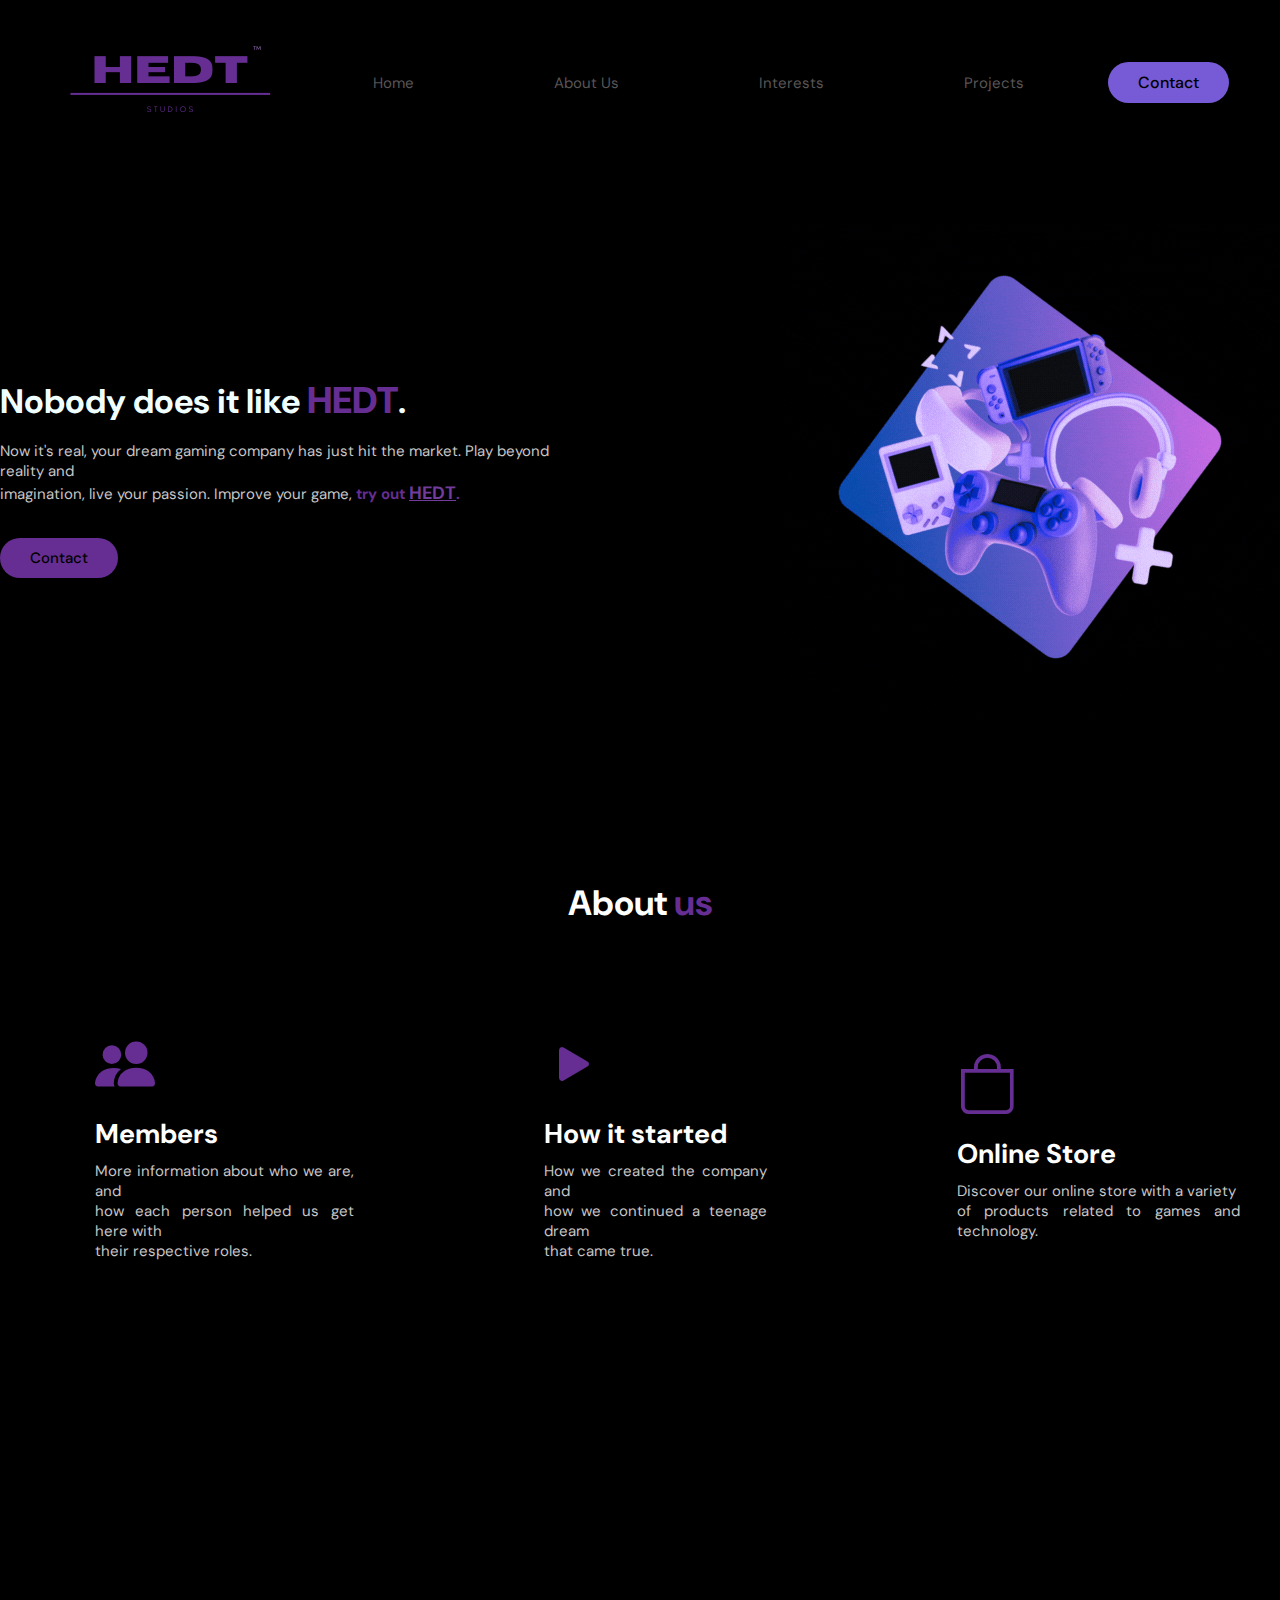
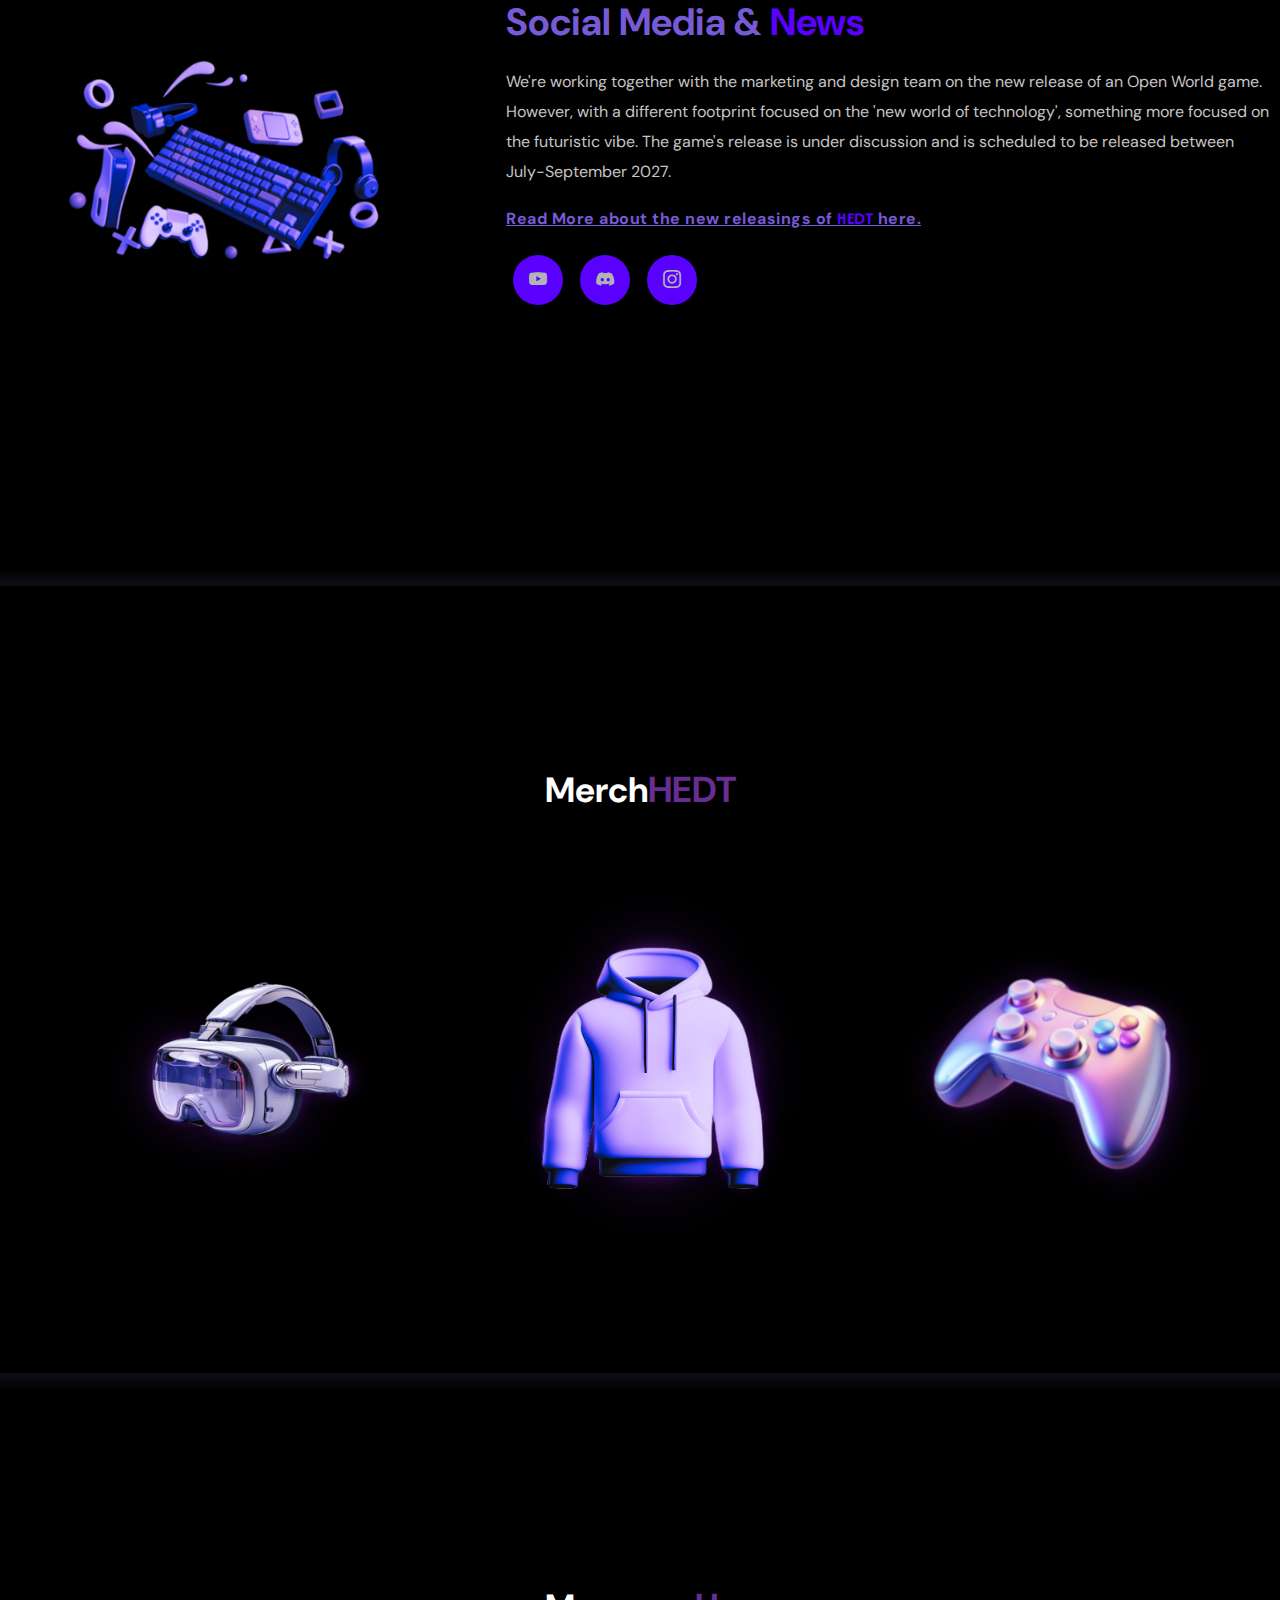
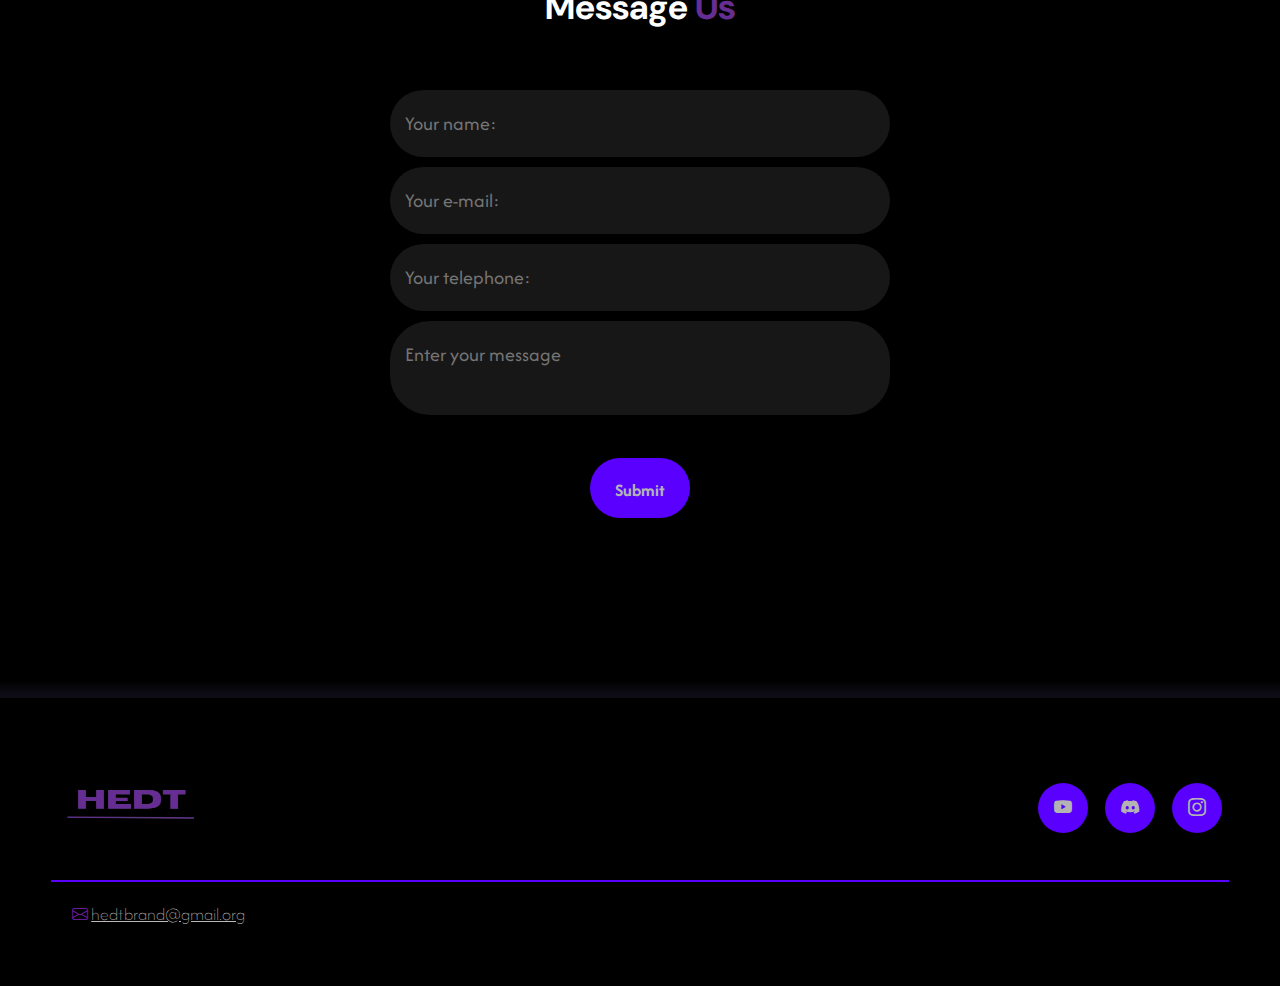
<file: index.html>
<!DOCTYPE html>
<html lang="en">
<head>
    <meta charset="UTF-8">
    <meta name="viewport" content="width=device-width, initial-scale=1.0">
    <title> HEDT.</title>
    <link rel="shortcut icon" href="./imagens/fagicon.ico" type="image/x-icon">
    <link rel="stylesheet" href="style.css">
    <!-- CODIGO DA FONTE -->

     <!-- AFACAD FLUX-->
    <link rel="preconnect" href="https://fonts.googleapis.com">
    <link rel="preconnect" href="https://fonts.gstatic.com" crossorigin>
    <link href="https://fonts.googleapis.com/css2?family=Afacad+Flux:wght@100..1000&family=DM+Sans:ital,opsz,wght@0,9..40,100..1000;1,9..40,100..1000&display=swap" rel="stylesheet">

    <!-- DM SANS -->
    <link rel="preconnect" href="https://fonts.googleapis.com">
    <link rel="preconnect" href="https://fonts.gstatic.com" crossorigin>
    <link href="https://fonts.googleapis.com/css2?family=DM+Sans:ital,opsz,wght@0,9..40,100..1000;1,9..40,100..1000&family=Nunito:ital,wght@0,200..1000;1,200..1000&display=swap" rel="stylesheet">

    <!-- CODIGO DE ICONE BOOTSTRAP-->
    <link href="https://cdn.jsdelivr.net/npm/bootstrap-icons@1.10.5/font/bootstrap-icons.css" rel="stylesheet">
</head>
<body>
    <header>
        <div class="interface"> <!-- div para editar o cabeçalho TODO -->
            <div class="logo"> <!-- div para editar somente a LOGO-->
                <a href="./index.html"> <!-- linka a logo para que quando clicar nela volte pra pagina inicial -->
                    <img src="./imagens/HEDT - empresa dos meninos (1).png" alt="logo">
                </a>
            </div>
            <nav class="menudesktop">
                <ul>
                    <li> <a href="./index.html"> Home </a>
                    <li> <a href=""> About Us </a>
                    <li> <a href=""> Interests </a>
                    <li> <a href=""> Projects </a>
                </ul>
            </nav>
            <div class="buttoncontact">
                <a href="#">
                   <button> Contact </button> 
                </a>
            </div>
        </div>
    </header>
    <main>
        <section class="top">
            <div class="interface">
                <div class="flex">
                    <div class="leftside">
                        <h1> Nobody does it like <span>HEDT</span>.</h1>
                        <p>
                            Now it's real, your dream gaming company has just hit the market. Play beyond reality and <br>imagination, live your passion.
                            Improve your game, <span>try out <span class="hedt">HEDT</span>.</span>
                        </p>
                        <div class="buttoncontact">
                            <a href="#">
                                <button> Contact </button> 
                             </a>
                        </div>
                    </div>
                    <div class="imgrightside">
                        <img id="gif" src="./imagens/HEDT.gif">
                    </div>
                </div>
            </div>
        </section>

        <section class="aboutus">
            <div class="interface">
                <h2 class="titles"> About <span>us</span></h2>
                <div class="flex">
                    <!-- linkar com as paginas ao clicar NO TEXTO, nao consegui fazer clicando em qualquer lugar da caixa-->
                    <a href="./members.html" target="_blank">
                    <div class="aboutusbox">
                        <i class="bi bi-people-fill"></i>
                        <h3> Members </h3>
                        <p>
                            More information about who we are, and <br> how each person helped us get here with <br> their respective roles.
                        </p>
                    </a> <!--fecha-->

                    </div>
                    <a href="./his.html"> <!--abre-->
                    <div class="aboutusbox">
                        <i class="bi bi-play-fill"></i>
                        <h3> How it started </h3>
                        <p>
                            How we created the company and <br>how we continued a teenage dream <br> that came true.
                        </p>
                    </a> <!--fecha-->

                    </div>
                    <a href="./store.html"> <!--abre-->
                    <div class="aboutusbox">
                        <i class="bi bi-bag"></i>
                        <h3> Online Store </h3>
                        <p>
                            Discover our online store with a variety <br> of products related to games and technology.
                        </p>
                    </a> <!--fecha-->

                    </div>
                </div>
            </div>
        </section>
    
        <section class="smnews">
            <div class="interface">
                <!--<hr>!-->
                <div class="flex">
                    <div class="smnewsimg">
                        <img src="./imagens/djadhf.png" class="smnewsimg" alt="game">
                    </div>
                <div class="textsmnews">
                    <h2> Social Media & <span>News </span> </h2>
                    <p> We're working together with the marketing and design team on the new release of an Open World game. <br> However, with a different footprint focused on the 'new world of technology', something more focused on<br> the futuristic vibe. The game's release is under discussion and is scheduled to be released between <br>July-September 2027.</p>
                    <a href="#" class="readmore"> Read More about the new releasings of <span>HEDT</span> here. </a>
                    <div class="buttonsocial">
                        <a href="#"><button><i class="bi bi-youtube"></i></button></a>
                        <a href="#"><button><i class="bi bi-discord"></i></button></a>
                        <a href="#"> <button><i class="bi bi-instagram"></i></button></a>
                    </div>
                </div>
                </div>
            </div>
        </section>

        <section class="more">
            <div class="interface">
                <h2 class="titles"> Merch<span>HEDT</span></h2>
                <div class="flex">
                    <div class="imgmore" style="background-image:url(./imagens/ai.png);" class="imagem"></div>
                    <div class="imgmore" style="background-image:url(./imagens/hoodie.png);" class="imagem"></div>
                    <div class="imgmore" style="background-image:url(./imagens/game.png);" class="imagem"></div>
                </div>
            </div>
        </section>

        <section class="form">
            <div class="interface">
                <h2 class="titles"> Message<span> Us</span></h2>
                <form action="#">
                    <input type="text" placeholder="Your name: " required>
                    <input type="text" placeholder="Your e-mail: " required>
                    <input type="text" placeholder="Your telephone: ">
                    <textarea name="mensagem" placeholder="Enter your message "></textarea>
                    <div class="buttonenter">
                        <input type="submit">
                    </div>
                </form>
            </div>
        </section>
    </main>

    <footer>
        <div class="interface">
            <div class="hrfooter">
                <div class="flex">
                <div class="logofooter">
                    <img src="./imagens/logosemhr.png" alt="logo" class="imgfooter">
                </div>
                <div class="buttonsocial">
                    <a href="#"><button><i class="bi bi-youtube"></i></button></a>
                    <a href="#"><button><i class="bi bi-discord"></i></button></a>
                    <a href="#"> <button><i class="bi bi-instagram"></i></button></a>
                </div>
                </div>
            </div>
            <div class="hrfooter border">
                <p><i class="bi bi-envelope"></i> <a href="mailto:hedtbrand@gmail.org">hedtbrand@gmail.org</a></p>
            </div>
        </div>
    </footer>
</body>
</html>
</file>
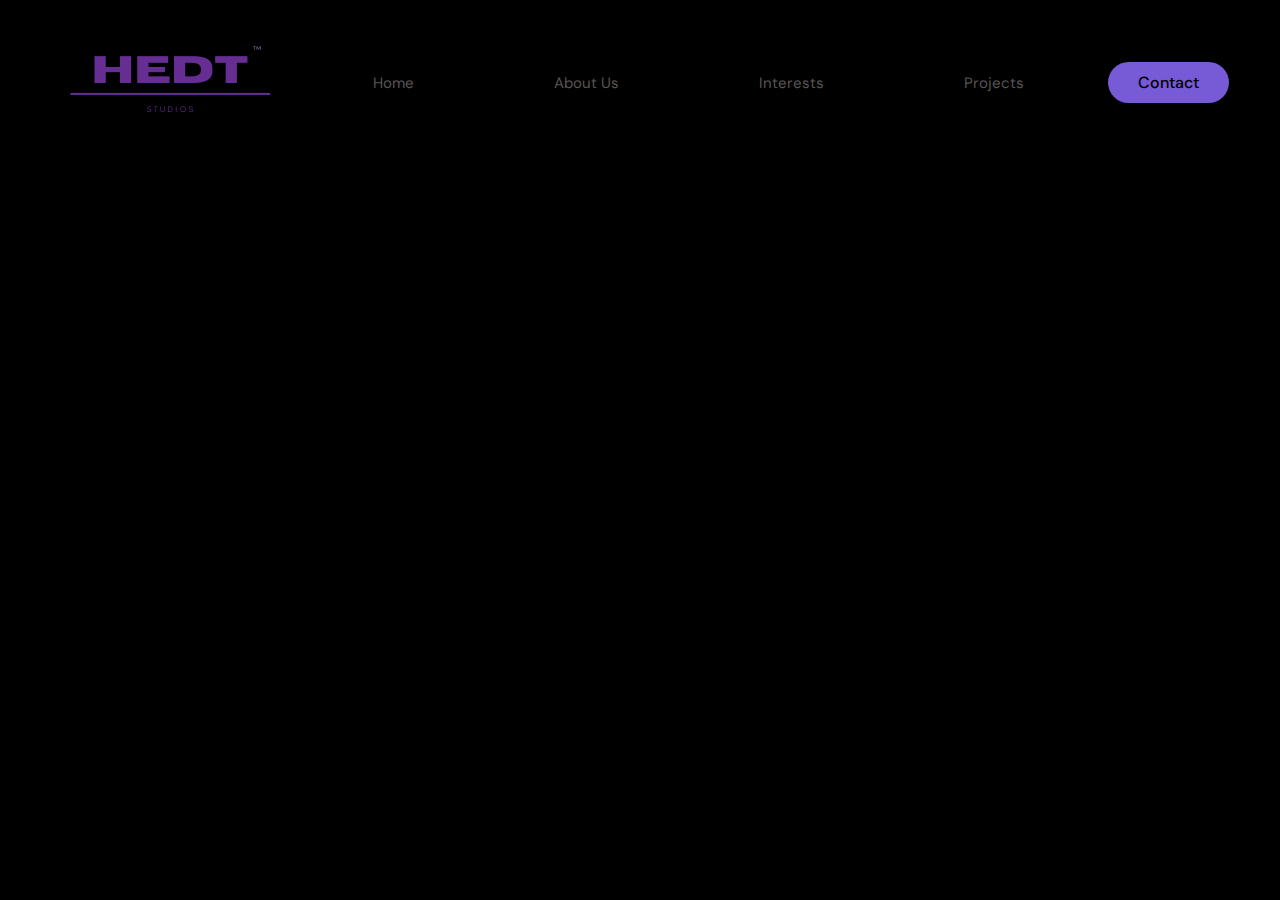
<file: members.html>
<!DOCTYPE html>
<html lang="en">
<head>
    <meta charset="UTF-8">
    <meta name="viewport" content="width=device-width, initial-scale=1.0">
    <title> HEDT.</title>
    <link rel="shortcut icon" href="./imagens/fagicon.ico" type="image/x-icon">
    <link rel="stylesheet" href="style.css">
    <!-- CODIGO DA FONTE -->

     <!-- AFACAD FLUX-->
    <link rel="preconnect" href="https://fonts.googleapis.com">
    <link rel="preconnect" href="https://fonts.gstatic.com" crossorigin>
    <link href="https://fonts.googleapis.com/css2?family=Afacad+Flux:wght@100..1000&family=DM+Sans:ital,opsz,wght@0,9..40,100..1000;1,9..40,100..1000&display=swap" rel="stylesheet">

    <!-- DM SANS -->
    <link rel="preconnect" href="https://fonts.googleapis.com">
    <link rel="preconnect" href="https://fonts.gstatic.com" crossorigin>
    <link href="https://fonts.googleapis.com/css2?family=DM+Sans:ital,opsz,wght@0,9..40,100..1000;1,9..40,100..1000&family=Nunito:ital,wght@0,200..1000;1,200..1000&display=swap" rel="stylesheet">

    <!-- CODIGO DE ICONE BOOTSTRAP-->
    <link href="https://cdn.jsdelivr.net/npm/bootstrap-icons@1.10.5/font/bootstrap-icons.css" rel="stylesheet">
</head>
<body>
    <header>
        <div class="interface"> <!-- div para editar o cabeçalho TODO -->
            <div class="logo"> <!-- div para editar somente a LOGO-->
                <a href="./index.html"> <!-- linka a logo para que quando clicar nela volte pra pagina inicial -->
                    <img src="./imagens/HEDT - empresa dos meninos (1).png" alt="logo">
                </a>
            </div>
            <nav class="menudesktop">
                <ul>
                    <li> <a href="./index.html"> Home </a>
                    <li> <a href=""> About Us </a>
                    <li> <a href=""> Interests </a>
                    <li> <a href=""> Projects </a>
                </ul>
            </nav>
            <div class="buttoncontact">
                <a href="#">
                   <button> Contact </button> 
                </a>
            </div>
        </div>
    </header>
    <main>
        <section class="imgandtext">
        <div class="interface">
            <div class="flex">
                <div class="pic">
                    <!-- <img src="./imagens/Design sem nome.png" alt="foto dos meninos"> -->
                </div>
                <div class="textrightside">
                    <h1> Who we are </h1>
                </div>
            </div>
        </div>
        </section>
    </main>
</body>
</html>
</file>
<file: style.css>
.poppins-regular {
    font-family: "Poppins", serif;
    font-weight: 400;
    font-style: normal;
}

.dm-sans {
    font-family: "DM Sans", sans-serif;
    font-optical-sizing: auto;
    font-style: normal;
}

* {
    margin: 0;
    padding: 0;
    box-sizing: border-box;
    font-family: 'Afacad Flux', sans-serif;
}
.flex
{
    display: flex;
}

body {
    background-color: #000;
    height: 100vh;
}

.interface {
    max-width: 1580px;
    margin: 0 auto;
}

header {
    padding: 20px 4%;
    /* background-color: #775ad53d; */
}

header .interface {
    display: flex;
    align-items: center;
    justify-content: space-between;
    padding-bottom: 60px;
}

header a {
    color: #585555;
    text-decoration: none;
    font-size: 15px;
    font-family: "DM Sans", sans-serif;
}

header a:hover{
    color: #999393;
    transform: scale(1.05);
    display: inline-block;
    transition: .30s;
}


header nav ul {
    list-style: none;
}

header nav ul li {
    display: inline-block;
    padding: 0 70px;
}

header .buttoncontact button {
    padding: 10px 30px;
    font-size: 16px;
    font-weight: 500;
    background-color: #775ad5;
    border: 0;
    border-radius: 30px;
    cursor: pointer;
    font-family: "DM Sans", sans-serif;
}

header .buttoncontact button:hover{
    box-shadow: 0px 0px 8px #ad98beb6;
}

/* acaba aqui a configuracao do cabeçalho, a partir aqui é do main */

section .top{
    padding: 30px 2%;
}

section .top, .flex{
    align-items: center;
    justify-content: center;
    gap: 2300px;
}

.top h1{
    color: azure;
    font-size: 34px;
    padding-bottom: 7px;
    font-family: "DM Sans", sans-serif;
}

.top h1 span{
    color: #662e93;
    font-weight: bolder;
    font-size: 37px;
    font-family: "DM Sans", sans-serif;
}

.top .leftside p{
    color: #c7c5c5;
    margin: 10px 0;
    font-size: 15px;
    font-family: "DM Sans", sans-serif;
    padding-right: 160px;
}

.top .leftside p span{
    color: #662e93;
    font-weight: bold;
    font-family: "DM Sans", sans-serif;
}

.top .leftside p span .hedt
{
    color: #713c9c;
    text-decoration:underline;
    font-size: 18px;
    font-family: "DM Sans", sans-serif;
}

section .buttoncontact button {
    padding: 10px 30px;
    margin-top: 23px;
    font-size: 15px;
    font-weight: 500;
    background-color: #662e93;
    border: 0;
    border-radius: 30px;
    cursor: pointer;
    font-family: "DM Sans", sans-serif;
}

section .buttoncontact button:hover{
    box-shadow: 0px 0px 5px rgb(154, 126, 182);
    transform: scale(1.05);
    transition: .30s;
}

/* AQUI COMEÇA O ABOUT US */

section .aboutus{
    padding: 40px 4%;
}

section .aboutus, .flex{
    gap: 55px;
}

h2.titles{
    color: #ffffff;
    font-size: 35px;
    text-align: center;
    margin-bottom: 50px;
    font-family: "DM Sans", sans-serif;
    padding-top: 150px;
    margin-bottom: 60px;
}

h2.titles span
{
    color: #662e93;
    font-weight: bold;
    font-size: 36px;
    font-family: "DM Sans", sans-serif;
}

section .aboutus, .aboutusbox{
    color: #c7c5c5;
    padding: 40px;
    transition: .30s;
    cursor: pointer;
    border-radius: 20px;;
    /* padding-left: 50px;
    padding-right: 50px;
    padding-top: 40px;
    padding-bottom: 100px;;
    */
}

section .aboutus, .aboutusbox:hover{
    transform: scale(1.05);
    box-shadow: 0 0 20px #8351e060;
}

section .aboutus, .aboutusbox i{
    font-size: 60px;
    color: #662e93;
}

section .aboutus, .aboutusbox h3{
    color: #ffffff;
    font-size: 27px;
    margin: 10px 0;
    font-family: "DM Sans", sans-serif;
}

section .aboutus, .aboutusbox p{
    font-size: 15px;
    text-align: justify;
    font-family: "DM Sans", sans-serif;
}

/* AQUI COMEÇA A ESTILIZACAO DO SOCIAL MEDIA E NEWS */

section .smnews .flex{
    padding: 40px 4%;

}

section .smnews .flex{
    align-items: center;
} 
/*.smnews hr{
    margin-top: 40px;
    margin-bottom: 10px;
    width: 1580px;
} */

.smnews .smnewsimg{
    width: 440px;
    margin-top: 50px;
    padding-top: 70px;
}

.smnews .smnewsimg:hover{
    transform: scale(1.03);
    display: inline-block;
    transition: .60s;
}

.smnews .textsmnews h2{
    font-size: 38px;
    color: #775ad5;
    font-weight: bolder;
    padding-top: 240px;
    font-family: "DM Sans", sans-serif;
}
.smnews .textsmnews h2 span{
    color: #5900ff;
    font-family: "DM Sans", sans-serif;
}

.smnews .textsmnews p{
    font-size: 30;
    color: #c7c5c5;
    margin-top: 20px;
    margin-bottom: 20px;
    font-family: "DM Sans", sans-serif;
    line-height: 30px;
}

.smnews .textsmnews a{
    font-size: 16px;
    color: #775ad5;
    font-weight: bolder;
    letter-spacing: 0.5px;
    font-family: "DM Sans", sans-serif;
}

.smnews .textsmnews a span{
    color: #5900ff;
    font-size: 17px;
}

.buttonsocial button{
    margin-top: 30px;
    width: 50px;
    height: 50px;
    border-radius: 25px;
    border: none;
    background-color: #5900ff;
    cursor: pointer;
    font-size: 18px;
    margin: 25px 7px;
    color: #b3b3b3;
}

.buttonsocial button:hover{
    box-shadow: 0px 0px 7px rgb(154, 126, 182);
    transform: scale(1.05);
    transition: .30s;
}

/* AQUI COMEÇA A ESTILIZAÇÃO DO MERCH */

section.more{
    padding: 80px 4%;
    box-shadow: 0 0 10px 10px #4e3f7034;
    margin-top: 200px;
    padding-top: 30px;
    padding-bottom: 100px;
}

section.more .flex{
    gap: 24px;
}

.imgmore{
    width: 400px;
    height: 400px;
    background-size: cover;
}

.imgmore:hover{
    color: #999393;
    transform: scale(1.1);
    display: inline-block;
    transition: .60s;
    cursor: pointer;
}

/* AQUI COMEÇA A ESTILIZACAO DO FORMULARIP */

section.form{
    padding: 60px;
}

.form form{
    max-width: 500px;
    margin: 0 auto;
    display: flex;
    justify-content: center;
    flex-direction: column;
    gap: 10px;
}

form input{
    width: 100%;
    background-color: #181717;
    border: none;
    padding: 20px 15px;
    border-radius: 40px;
    font-size: 20px;
    color: #b3b3b3;
}

form textarea{
    width: 100%;
    background-color: #181717;
    border: none;
    padding: 20px 15px;
    border-radius: 40px;
    font-size: 20px;
    color: #b3b3b3;
    resize: none;
    max-height: 300px;
}

form .buttonenter{
    margin-top: 15px;
    text-align: center;
}

form .buttonenter input{
    width: 100px;
    height: 60px;
    background-color: #5900ff;
    cursor: pointer;
    font-size: 18px;
    font-weight: bolder;
    margin-top: 18px;
    margin-bottom: 120px;
}

form .buttonenter input:hover{
    color: #ebe8e8;
    transform: scale(1.007);
    display: inline-block;
    transition: .10s;
    cursor: pointer;
    box-shadow: 0px 0px 5px #ad98beb6;
}

/* AQUI COMEÇA A ESTILIZACAO DO FOOTER */

footer{
    padding: 40px 4%;
    box-shadow: 0 0 10px 10px #4e3f7034;
}

footer .flex{
    justify-content: space-between;
}

footer .hrfooter{
    padding: 20px 0;
    
}

footer .hrfooter p i{
    color: #671c92;
    margin-left: 21px;
}

footer .hrfooter a{
    color: #beb9b9;
    font-weight: 8;
    font-size: 18px;
}

.imgfooter{
    width: 160px;
    /* margin-left: 3px;
    margin-bottom: 5px; */
}

.border{
    border-top: 2px solid #5900ff;
    margin-top: 2px;
}

.aboutus a{
    color: #c7c5c5;
    text-decoration: none;
}
</file>
